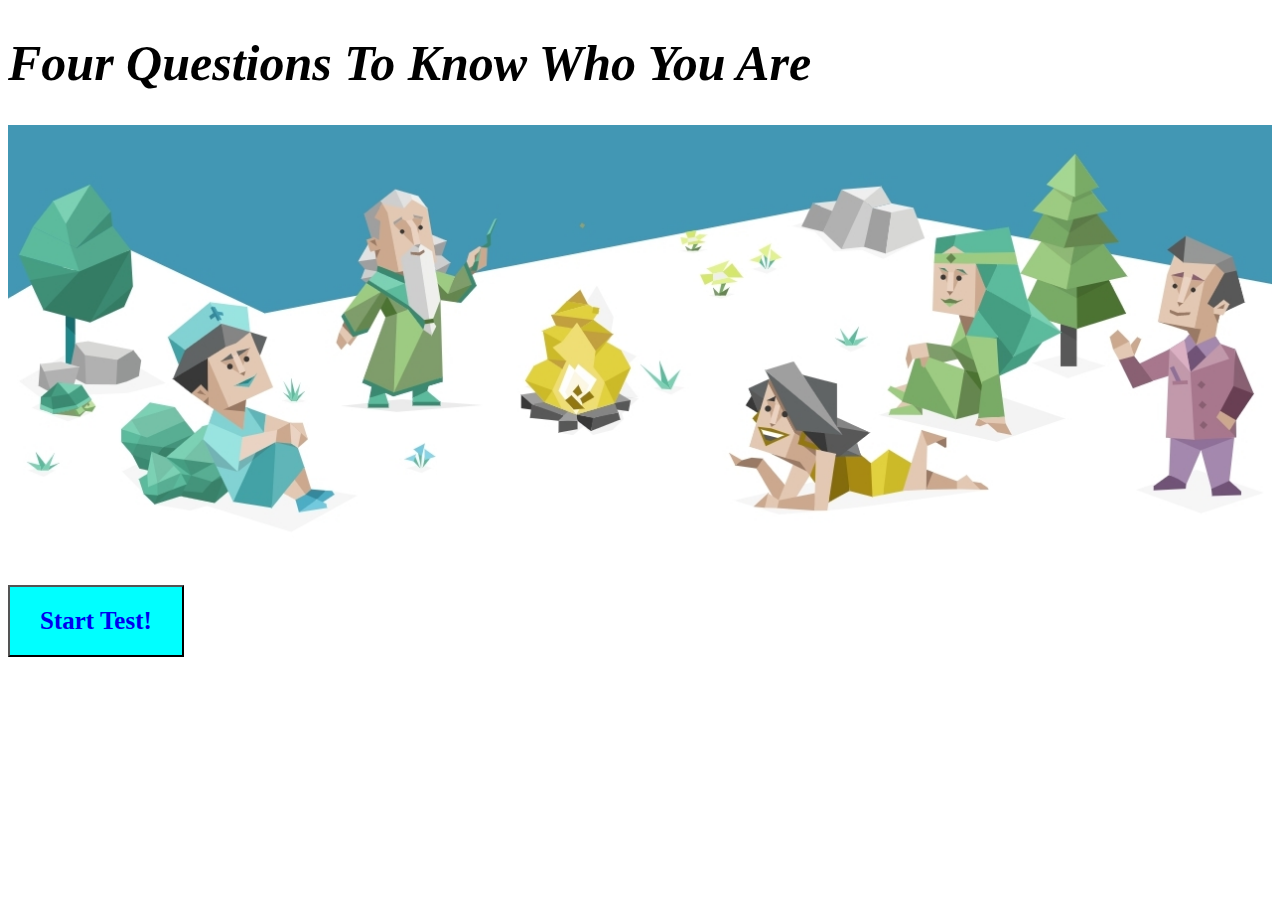
<file: web/index.html>
<!DOCTYPE html>
<html lang="en">
<head>
    <meta charset="UTF-8">
    <meta name="viewport" content="width=device-width, initial-scale=1.0">
    <link rel="stylesheet" href="./css/style.css">
    <title>Mbti test</title>
</head>
<body>
    <div class="mbtiHome">
        <h1>Four Questions To Know Who You Are</h1>
        <img src="../web/images/a.jpg"></img>
        <button><a href="../web/page1.html">Start Test!</a></button>
    </div>
</body>
</html>
</file>
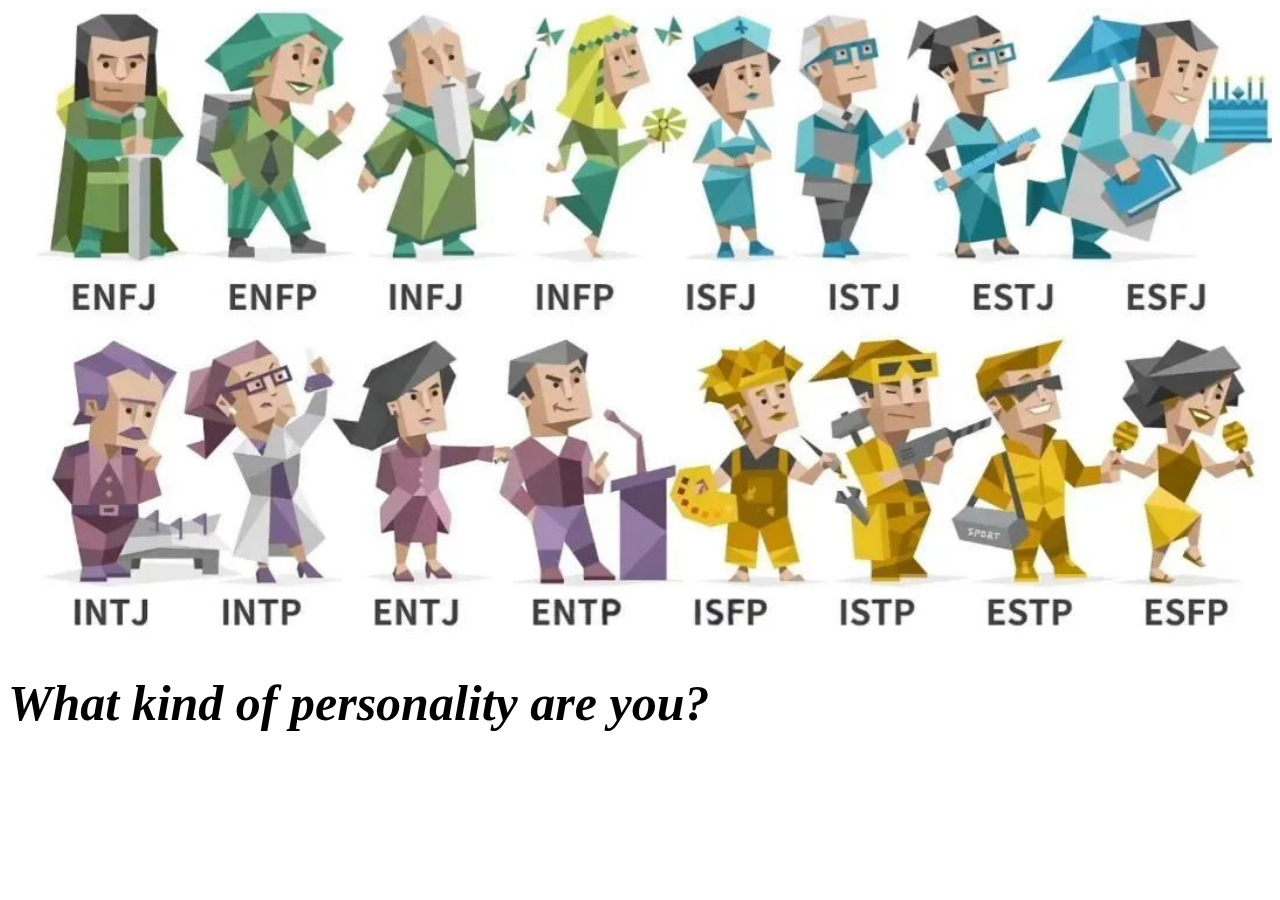
<file: web/final.html>
<!DOCTYPE html>
<html lang="en">
<head>
    <meta charset="UTF-8">
    <meta name="viewport" content="width=device-width, initial-scale=1.0">    
    <link rel="stylesheet" href="./css/style.css">
    <title>Result</title>
</head>
<body>
    <div class="mbtiResult">
        <img src="../web/images/b.jpeg"></img>
        <h1>What kind of personality are you?</h1>
    </div>
</body>
</html>
</file>
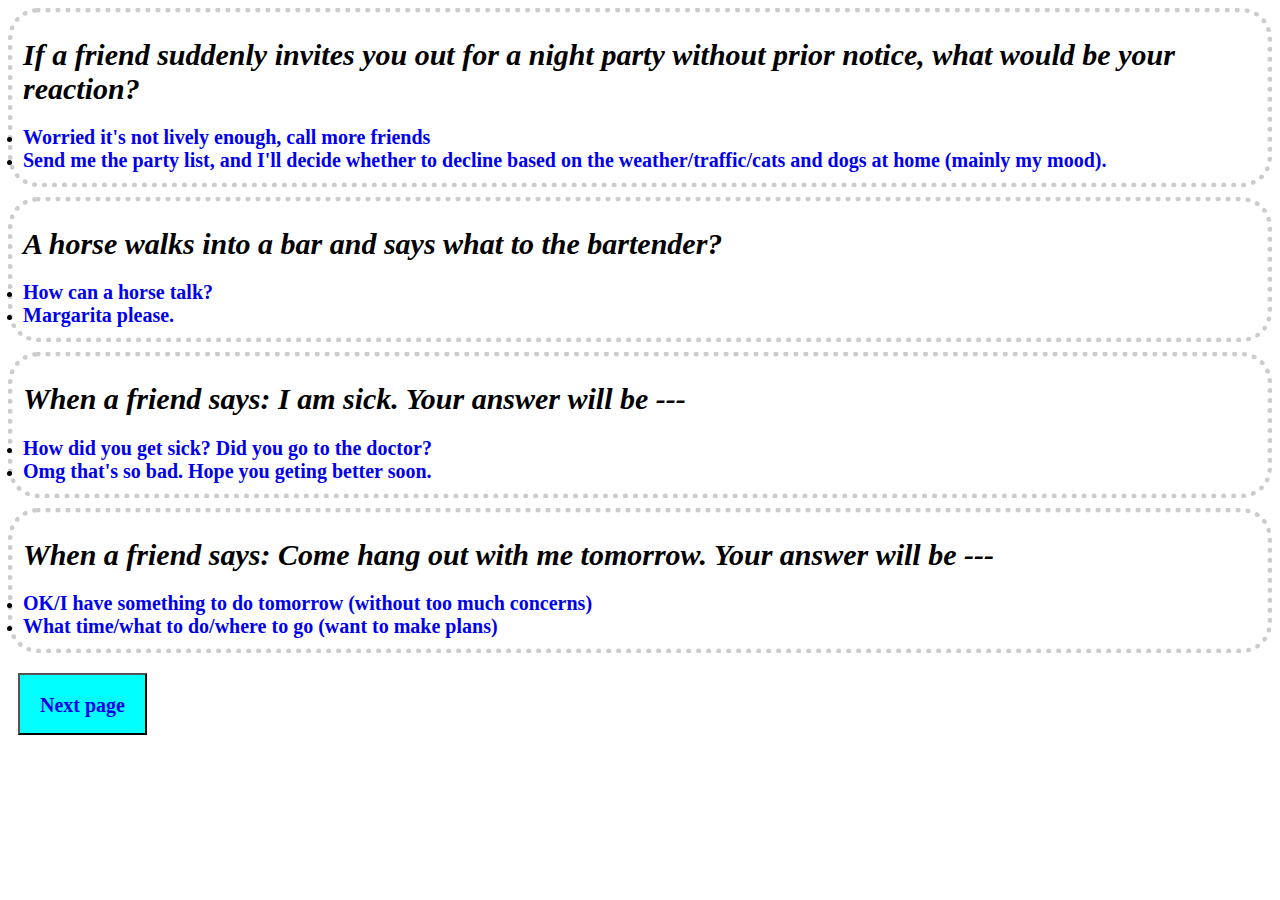
<file: web/page1.html>
<!DOCTYPE html>
<html lang="en">
<head>
    <meta charset="UTF-8">
    <meta name="viewport" content="width=device-width, initial-scale=1.0">
    <link rel="stylesheet" href="./css/style.css">
    <title>question</title>
</head>
<body>
    <div class="QUESTION">
        <div class="question1">
            <h1>If a friend suddenly invites you out for a night party without prior notice, what would be your reaction?</h1>
            <li><a href="../web/e.html">Worried it's not lively enough, call more friends</a></li>
            <li><a href="../web/i.html">Send me the party list, and I'll decide whether to decline based on the weather/traffic/cats and dogs at home (mainly my mood).</a></li>
        </div>
        <div class="question2">
            <h1>A horse walks into a bar and says what to the bartender?</h1>
            <li><a href="../web/s.html">How can a horse talk?</a></li>
            <li><a href="../web/n.html">Margarita please.</a></li>
        </div>
        <div class="question3">
            <h1>When a friend says: I am sick. Your answer will be ---</h1>
            <li><a href="../web/t.html">How did you get sick? Did you go to the doctor?</a></li>
            <li><a href="../web/f.html">Omg that's so bad. Hope you geting better soon.</a></li>
        </div>
        <div class="question4">
            <h1>When a friend says: Come hang out with me tomorrow. Your answer will be ---</h1>
            <li><a href="../web/p.html">OK/I have something to do tomorrow (without too much concerns)</a></li>
            <li><a href="../web/j.html">What time/what to do/where to go (want to make plans)</a></li>
        </div>
        <button><a href="../web/final.html">Next page</a></button>
    </div>

        

</body>
</html>
</file>
<file: web/css/style.css>
.mbtiHome {
    background-color: white;
    color:black    
}
.mbtiHome h1{
    font-family:"仿宋", serif;
    font-size: 50px;
    font-weight: 800;
    font-style: italic;
}
.mbtiHome img{
    width: 100%
}
.mbtiHome button{
    
    background-color: aqua;
    color:white;
    font-size: 25px;
    font-family: '仿宋', serif;
    font-weight: bold;    
    text-align: center;
    padding: 20px 30px;        
}
.mbtiHome button:hover{
    background-color: aquamarine;
    color: #5555
}
.mbtiHome button:active{
    background-color: grey;
    color: white
}
.mbtiHome a{
    text-decoration: none;
}
.QUESTION a{
    text-decoration: none;
    font-family: "仿宋", serif;
    font-weight: bold;
    font-size: 20px;
}
.QUESTION a:hover{
    color: #5555;
}
.question1{
    border: 5px dotted #cccccc;
    border-radius: 30px;
    padding-left: 10px;
    padding-right: 10px;
    padding-bottom: 10px;
    padding-top:5px;
    margin-bottom: 10px;
}
.question1 h1{
    font-family: 'Times New Roman', Times, serif;
    font-size: 30px;
    font-weight: 600;
    font-style: italic;
}
.question2{
    border: 5px dotted #cccccc;
    border-radius: 30px;
    padding-left: 10px;
    padding-right: 10px;
    padding-bottom: 10px;
    padding-top:5px;
    margin-bottom: 10px;
}
.question2 h1{
    font-family: 'Times New Roman', Times, serif;
    font-size: 30px;
    font-weight: 600;
    font-style: italic;
}
.question3{
    border: 5px dotted #cccccc;
    border-radius: 30px;
    padding-left: 10px;
    padding-right: 10px;
    padding-bottom: 10px;
    padding-top:5px;
    margin-bottom: 10px;
}
.question3 h1{
    font-family: 'Times New Roman', Times, serif;
    font-size: 30px;
    font-weight: 600;
    font-style: italic;
}
.question4{
    border: 5px dotted #cccccc;
    border-radius: 30px;
    padding-left: 10px;
    padding-right: 10px;
    padding-bottom: 10px;
    padding-top:5px;
    margin-bottom: 10px;
}
.question4 h1{
    font-family: 'Times New Roman', Times, serif;
    font-size: 30px;
    font-weight: 600;
    font-style: italic;
}
.mbtiResult {
    background-color: white;
    color:black    
}
.mbtiResult h1{
    font-family:"仿宋", serif;
    font-size: 50px;
    font-weight: 800;
    font-style: italic;
}
.mbtiResult img{
    width: 100%
}
.QUESTION button{
    
    background-color: aqua;
    color:white;
    font-size: 25px;
    font-family: '仿宋', serif;
    font-weight: bold;    
    text-align: center;
    padding: 15px 20px;
    margin: 10px;        
}
button:hover{
    background-color: aquamarine;
    color: #5555
}
button:active{
    background-color: grey;
    color: white
}
</file>
